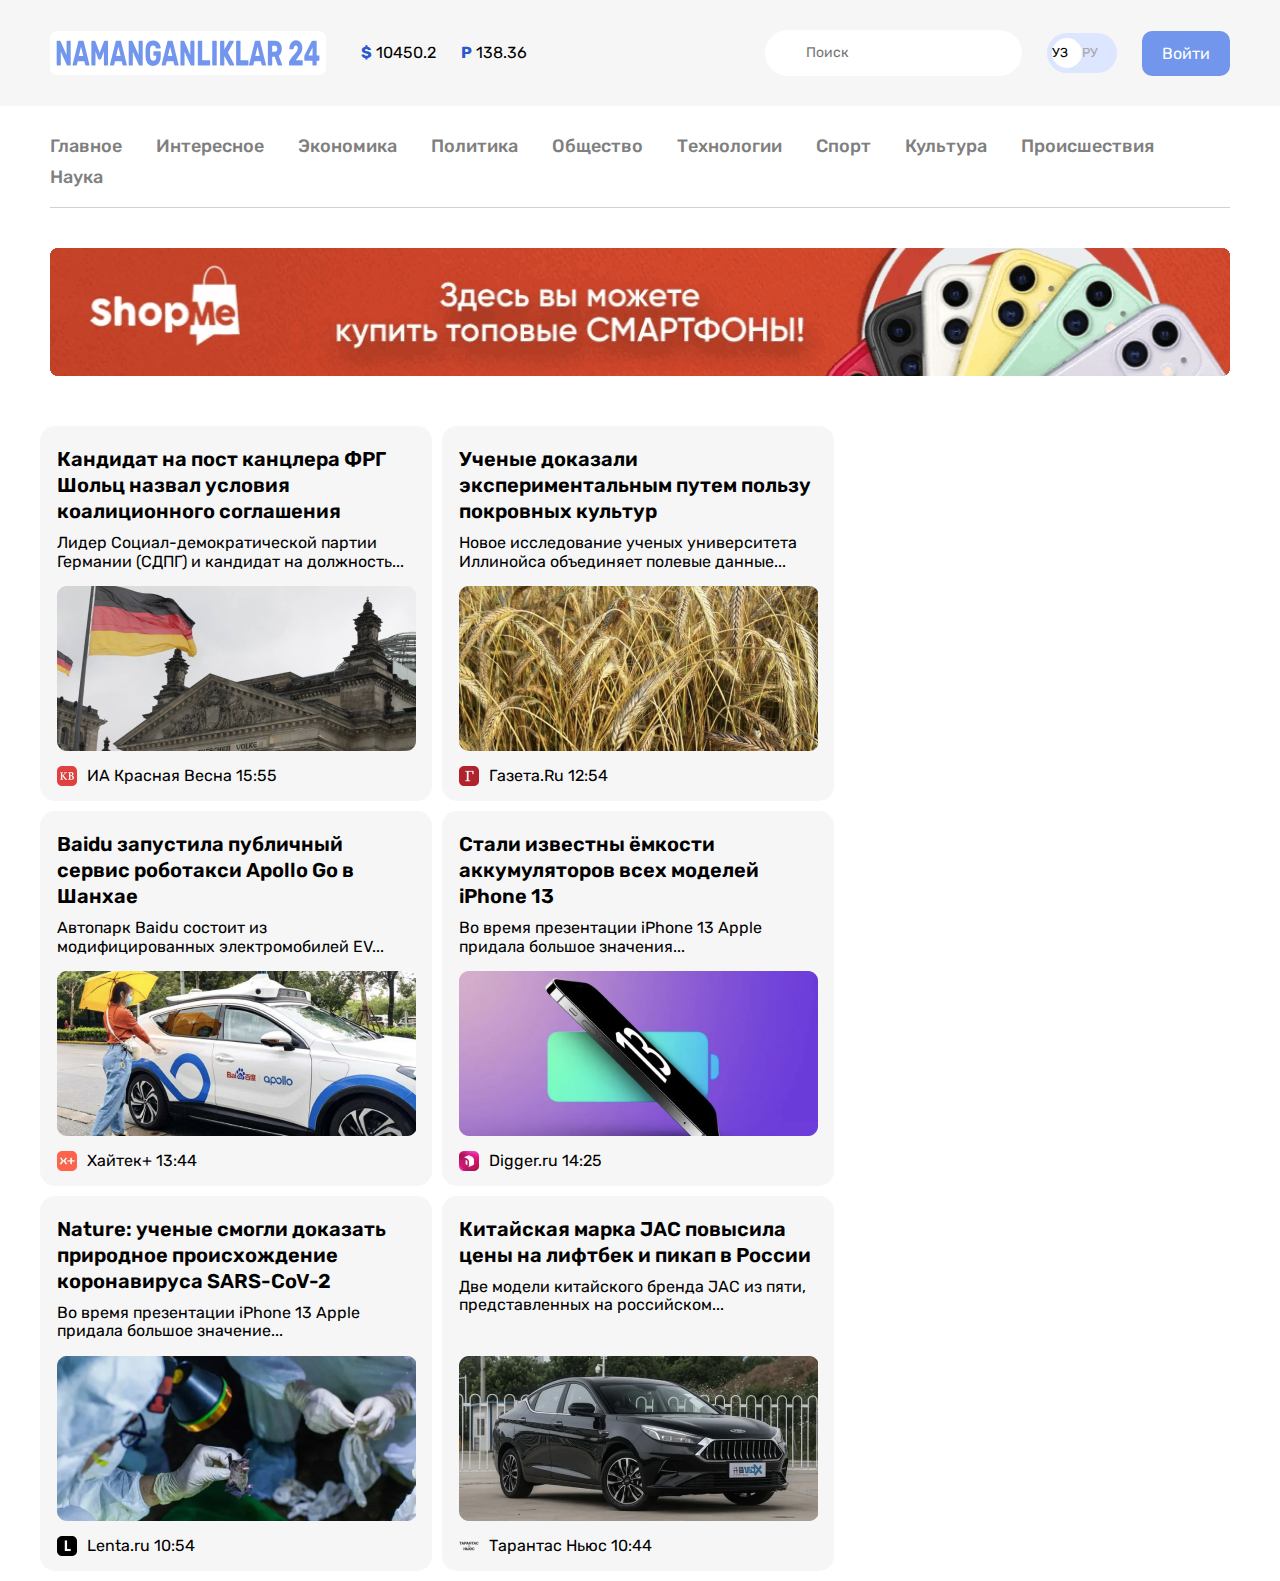
<file: index.html>
<!DOCTYPE html>
<html lang="ru ">
<head>
    <meta charset="UTF-8">
    <meta http-equiv="X-UA-Compatible" content="IE=edge">
    <meta name="viewport" content="width=device-width, initial-scale=1.0">
    <title>NAMANGANLIKLAR 24</title>
    <!-- font avesome -->
    <link rel="stylesheet" href="https://cdnjs.cloudflare.com/ajax/libs/font-awesome/6.0.0-beta2/css/all.min.css" integrity="sha512-YWzhKL2whUzgiheMoBFwW8CKV4qpHQAEuvilg9FAn5VJUDwKZZxkJNuGM4XkWuk94WCrrwslk8yWNGmY1EduTA==" crossorigin="anonymous" referrerpolicy="no-referrer" />
    <!-- CSS -->
    <link rel="stylesheet" href="css/narmalize.css">
    <link rel="stylesheet" href="css/style.css">
</head>
<body>
    <!-- header -->
    <header class="site-header">
        <!-- header top -->
        <div class="site-header-top">
           <div class="site-header_container container">
               <!-- LOGO -->
               <a class="site-logo" href="#">
                   <img class="site-logo-image" src="images/n24-logo.svg" alt="" width="264" height="28">
               </a>
               <!-- CURRENCY -->
               <div class="currency">
                   <ul class="currency-list">
                       <li class="currency-item">
                           <b class="currency-icon">$</b>
                           <span class="currency-value">10450.2</span>
                        </li>
                       <li class="currency-item">
                           <b class="currency-icon">Р</b>
                           <span class="currency-value">138.36</span>
                        </li>
                   </ul>
               </div>
               <!-- GLOBAL SEARCH -->
               <form class="global-search" action="">
                   <input 
                   class="global-search-input" 
                   type="text" 
                   name="Поиск"
                   aria-label="Поиск"
                   placeholder="Поиск"
                   required>
               </form>
               <!-- LANGUAGE -->
               <div class="language-toggle">
                   <a href="" class="language-toggle-link language-toggle-active">
                        УЗ
                   </a>
                   <a href="" class="language-toggle-link">
                       РУ
                   </a>
                </div>
               <!-- MAIN BUTTON -->
               <a href="" class="main-button button-primary">
                   Войти
               </a>
           </div>
        </div>

        <div class="container">
            <!-- NAVBAR -->
            <nav class="site-nav">
                <ul class="sitenav-list">
                    <li class="sitenav-item">
                        <a class="sitenav-link" href="" >Главное</a>
                    </li>
                    <li class="sitenav-item">
                        <a class="sitenav-link" href="" >Интересное</a>
                    </li>
                    <li class="sitenav-item">
                        <a class="sitenav-link" href="" >Экономика</a>
                    </li>
                    <li class="sitenav-item">
                        <a class="sitenav-link" href="" >Политика</a>
                    </li>
                    <li class="sitenav-item">
                        <a class="sitenav-link" href="" >Общество</a>
                    </li>
                    <li class="sitenav-item">
                        <a class="sitenav-link" href="" >Технологии</a>
                    </li>
                    <li class="sitenav-item">
                        <a class="sitenav-link" href="" >Спорт</a>
                    </li>
                    <li class="sitenav-item">
                        <a class="sitenav-link" href="" >Культура</a>
                    </li>
                    <li class="sitenav-item">
                        <a class="sitenav-link" href="" >Происшествия</a>
                    </li>
                    <li class="sitenav-item">
                        <a class="sitenav-link" href="">Наука</a>
                    </li>
                </ul>
            </nav>
            <!-- Banner -->
            <aside class="site-banner">
                <a href="#" class="site-banner-link">
                    <img class="site-banner-image" src="images/n24-optimize 1.png" alt=""  width="1200" height="128">
                </a>
            </aside>
        </div>
    </header>
        <!-- Main -->
        <main class="main">
            <!-- top news -->
            <div class="container">
                <section class="top-news">
                    <!-- news grid -->
                    <div class="news-grid">
                        <article class="news-grid-item article-card">
                            <h3 class="article-card-title">
                                <a class="article-card-link" href="">Кандидат на пост канцлера ФРГ Шольц назвал условия коалиционного соглашения</a>
                            </h3>
                            <p class="article-card-text">Лидер Социал-демократической партии Германии (СДПГ) и кандидат на должность...</p>
                            <img class="article-card-img" src="images/n24-image 1.png" alt="" width="359" height="165">
                            <footer class="article-card-footer">
                                <img class="article-source-img" src="images/n24-image 11.png" alt="" width="20" height="20">
                                <div class="article-card-source-time">
                                    <span class="article-card-source">ИА Красная Весна</span>
                                    <time datetime="">15:55</time>
                                </div>
                            </footer>
                        </article>
                        <article class="news-grid-item article-card">
                            <h3 class="article-card-title">
                                <a class="article-card-link" href="">Ученые доказали экспериментальным путем пользу покровных культур</a>
                            </h3>
                            <p class="article-card-text">Новое исследование ученых университета Иллинойса объединяет полевые данные... </p>
                            <img class="article-card-img" src="images/n24-image2.png" alt="" width="359" height="165">
                            <footer class="article-card-footer">
                                <img class="article-source-img" src="images/n24-image 22.png" alt="" width="20" height="20">
                                <div class="article-card-source-time">
                                    <span class="article-card-source">Газета.Ru </span>
                                    <time datetime="">12:54</time>
                                </div>
                            </footer>
                        </article>
                        <article class="news-grid-item article-card">
                            <h3 class="article-card-title">
                                <a class="article-card-link" href="">Baidu запустила публичный сервис роботакси Apollo Go в Шанхае</a>
                            </h3>
                            <p class="article-card-text">Автопарк Baidu состоит из модифицированных электромобилей EV... </p>
                            <img class="article-card-img" src="images/n24-image 3.png" alt="" width="359" height="165">
                            <footer class="article-card-footer">
                                <img class="article-source-img" src="images/n24-image 33.png" alt="" width="20" height="20">
                                <div class="article-card-source-time">
                                    <span class="article-card-source">Хайтек+ </span>
                                    <time datetime="">13:44</time>
                                </div>
                            </footer>
                        </article>
                        <article class="news-grid-item article-card">
                            <h3 class="article-card-title">
                                <a class="article-card-link" href="">Стали известны ёмкости аккумуляторов всех моделей iPhone 13</a>
                            </h3>
                            <p class="article-card-text">Во время презентации iPhone 13 Apple придала большое значения...</p>
                            <img class="article-card-img" src="images/n24-image.png" alt="" width="359" height="165">
                            <footer class="article-card-footer">
                                <img class="article-source-img" src="images/n24-image 44.png" alt="" width="20" height="20">
                                <div class="article-card-source-time">
                                    <span class="article-card-source">Digger.ru</span>
                                    <time datetime="">14:25</time>
                                </div>
                            </footer>
                        </article>
                        <article class="news-grid-item article-card">
                            <h3 class="article-card-title">
                                <a class="article-card-link" href="">Nature: ученые смогли доказать природное происхождение коронавируса SARS-CoV-2</a>
                            </h3>
                            <p class="article-card-text">Во время презентации iPhone 13 Apple придала большое значение...</p>
                            <img class="article-card-img" src="images/n24-image 5.png" alt="" width="359" height="165">
                            <footer class="article-card-footer">
                                <img class="article-source-img" src="images/n24-image 55.png" alt="" width="20" height="20">
                                <div class="article-card-source-time">
                                    <span class="article-card-source">Lenta.ru </span>
                                    <time datetime="">10:54</time>
                                </div>
                            </footer>
                        </article>
                        <article class="news-grid-item article-card">
                            <h3 class="article-card-title">
                                <a class="article-card-link" href="">Китайская марка JAC повысила цены на лифтбек и пикап в России</a>
                            </h3>
                            <p class="article-card-text">Две модели китайского бренда JAC из пяти, представленных на российском...</p>
                            <img class="article-card-img" src="images/n24-image6.png" alt="" width="359" height="165">
                            <footer class="article-card-footer">
                                <img class="article-source-img" src="images/n24-image 66.png" alt="" width="20" height="20">
                                <div class="article-card-source-time">
                                    <span class="article-card-source">Тарантас Ньюс </span>
                                    <time datetime="">10:44</time>
                                </div>
                            </footer>
                        </article>
                    </div>
                </section>
            </div>
        </main>
  
</body>
</html>
</file>
<file: css/style.css>
@import url("https://fonts.googleapis.com/css2?family=Rubik:wght@100;200;300;400;500;600;800;900&display=swap");
/* Global */
* {
  box-sizing: border-box;
}
*:focus {
  outline: 2px dotted #7296ec;
  outline-offset: 2px;
}
html{
  height: 100%;
}
body {
  display: flex;
  flex-direction: column;
  margin: 0;
  padding: 0;
  font-family: "Rubik", sans-serif;
  font-size: 16px;
  font-weight: 400;
}

/* Container */
.container {
  max-width: 1300px;
  width: 100%;
  margin-left: auto;
  margin-right: auto;
  padding: 0 50px;
}
/* header */
/* .site-header {

} */
.site-header-top {
  background: #f6f6f6;
  padding: 30px 0;
  margin-bottom: 10px;
}
.site-header_container {
  display: flex;
  align-items: center;
}

.site-logo {
  display: flex;
  background: #ffff;
  padding: 8px 6px;
  border-radius: 7px;
  margin-right: 35px;
  transition: 0.5s;
}
.site-logo:hover{
  opacity: 0.8;
}
.site-logo:active{
  opacity: 0.6;
}
/* .site-logo-image {
} */
.currency {
  margin-right: auto;
}
.currency-list {
  display: flex;
  margin: 0;
  padding: 0;
  list-style: none;
}
.currency-item:not(:last-child) {
  margin-right: 25px;
}
.currency-icon {
  color:#2959ce;
}
/* gloal search */
.global-search {
  margin-right: 25px;
}
.global-search-input {
  background: #fff;
  border-radius: 60px;
  border:none;
  padding: 15px 20px 15px 41px;
  font-size: 14px;
}
/* .currency-value {
} */
.language-toggle {
  display: flex;
  background: #dce6ff;
  padding: 5px;
  border-radius: 39px;
  margin-right: 25px;
  font-size: 13px;
}
.language-toggle-link {
 height: 30px;
 width: 30px;
 color:#a6a6a6; 
 text-decoration: none;
 align-items: center;
 line-height: 30px;
}
.language-toggle-active {
  background-color: #fff;
  color:#000;
  border-radius: 50%;
}
.main-button {
  border-radius: 10px;
  color:#fff;
  padding: 13px 20px;
  text-decoration: none;
  line-height: normal;
  transition: 0.5s;
}
.main-button:hover{
  opacity: 0.8;
}
.main-button:active{
  opacity: 0.6;
}
.button-primary {
  background-color: #7296ec;
}
/* Navbar */
.site-nav {
  padding: 15px 0;
  border-bottom: 1px solid #D1D1D1;
  margin-bottom: 40px;
}
.sitenav-list {
  display: flex;
  list-style: none;
  align-items: center;
  flex-wrap: wrap;
  padding: 0;
  margin: 0;
 
}
.sitenav-item:not(:last-child) {
  margin-right: 34px;
}
.sitenav-item{
  margin-top: 5px;
  margin-bottom: 5px;
}
.sitenav-link {
  display: block;
  font-weight: 500;
  font-size: 18px;
  color:#7f7f7f;
  text-decoration: none;
  transition: color 0.5s;
}
.sitenav-link:hover{
  opacity: 0.8;
  color: #2959ce;
}
.sitenav-link:active{
  opacity: 0.6;
}
/* Banner */
/* .site-banner {
} */
.site-banner-link {
  display: flex;
}
.site-banner-image{
  width: 100%;
}
/* main section */
.main{
  flex-grow: 1;
  padding-top: 50px;
}

/* top news section */
.top-news {
}
.news-grid {
  display: flex;
  flex-wrap: wrap;
  margin-left: -10px;
}
.news-grid-item {
  display: flex;
  flex-direction: column;
  width: 392px;
  margin-right: 10px;
  margin-bottom: 10px;
}
.article-card {
  background-color: #f6f6f6;
  border-radius: 15px;
  padding: 20px 17px 15px;
}
.article-card-title {
  margin-top: 0;
  margin-bottom: 10px;
  font-size: 20px;
  line-height: 26px;
}
.article-card-link {
  display: block;
  text-decoration: none;
  color:#000;
  font-weight: 600;
  transition: 0.5s;
}
.article-card-link:hover{
  color: #7296ec;
}
.article-card-link:active{
  opacity: 0.6;
}
.article-card-text {
  margin-top: 0;
  margin-bottom: 15px;
}
.article-card-img {
  width: 359px;
  height: 165px;
  display: block;
  margin-bottom: 15px;
  object-fit: cover;
  margin-top: auto;
}
.article-card-footer {
  display: flex;
  align-items: center;
}
.article-source-img {
  height: 20px;
  width: 20px;
  display: block;
  margin-right: 10px;

}
.article-card-source-time {
}
.article-card-source {
}
</file>
<file: css/narmalize.css>
/*! normalize.css v8.0.1 | MIT License | github.com/necolas/normalize.css */

/* Document
   ========================================================================== */

/**
 * 1. Correct the line height in all browsers.
 * 2. Prevent adjustments of font size after orientation changes in iOS.
 */

 html {
    line-height: 1.15; /* 1 */
    -webkit-text-size-adjust: 100%; /* 2 */
  }
  
  /* Sections
     ========================================================================== */
  
  /**
   * Remove the margin in all browsers.
   */
  
  body {
    margin: 0;
  }
  
  /**
   * Render the `main` element consistently in IE.
   */
  
  main {
    display: block;
  }
  
  /**
   * Correct the font size and margin on `h1` elements within `section` and
   * `article` contexts in Chrome, Firefox, and Safari.
   */
  
  h1 {
    font-size: 2em;
    margin: 0.67em 0;
  }
  
  /* Grouping content
     ========================================================================== */
  
  /**
   * 1. Add the correct box sizing in Firefox.
   * 2. Show the overflow in Edge and IE.
   */
  
  hr {
    box-sizing: content-box; /* 1 */
    height: 0; /* 1 */
    overflow: visible; /* 2 */
  }
  
  /**
   * 1. Correct the inheritance and scaling of font size in all browsers.
   * 2. Correct the odd `em` font sizing in all browsers.
   */
  
  pre {
    font-family: monospace, monospace; /* 1 */
    font-size: 1em; /* 2 */
  }
  
  /* Text-level semantics
     ========================================================================== */
  
  /**
   * Remove the gray background on active links in IE 10.
   */
  
  a {
    background-color: transparent;
  }
  
  /**
   * 1. Remove the bottom border in Chrome 57-
   * 2. Add the correct text decoration in Chrome, Edge, IE, Opera, and Safari.
   */
  
  abbr[title] {
    border-bottom: none; /* 1 */
    text-decoration: underline; /* 2 */
    text-decoration: underline dotted; /* 2 */
  }
  
  /**
   * Add the correct font weight in Chrome, Edge, and Safari.
   */
  
  b,
  strong {
    font-weight: bolder;
  }
  
  /**
   * 1. Correct the inheritance and scaling of font size in all browsers.
   * 2. Correct the odd `em` font sizing in all browsers.
   */
  
  code,
  kbd,
  samp {
    font-family: monospace, monospace; /* 1 */
    font-size: 1em; /* 2 */
  }
  
  /**
   * Add the correct font size in all browsers.
   */
  
  small {
    font-size: 80%;
  }
  
  /**
   * Prevent `sub` and `sup` elements from affecting the line height in
   * all browsers.
   */
  
  sub,
  sup {
    font-size: 75%;
    line-height: 0;
    position: relative;
    vertical-align: baseline;
  }
  
  sub {
    bottom: -0.25em;
  }
  
  sup {
    top: -0.5em;
  }
  
  /* Embedded content
     ========================================================================== */
  
  /**
   * Remove the border on images inside links in IE 10.
   */
  
  img {
    border-style: none;
  }
  
  /* Forms
     ========================================================================== */
  
  /**
   * 1. Change the font styles in all browsers.
   * 2. Remove the margin in Firefox and Safari.
   */
  
  button,
  input,
  optgroup,
  select,
  textarea {
    font-family: inherit; /* 1 */
    font-size: 100%; /* 1 */
    line-height: 1.15; /* 1 */
    margin: 0; /* 2 */
  }
  
  /**
   * Show the overflow in IE.
   * 1. Show the overflow in Edge.
   */
  
  button,
  input { /* 1 */
    overflow: visible;
  }
  
  /**
   * Remove the inheritance of text transform in Edge, Firefox, and IE.
   * 1. Remove the inheritance of text transform in Firefox.
   */
  
  button,
  select { /* 1 */
    text-transform: none;
  }
  
  /**
   * Correct the inability to style clickable types in iOS and Safari.
   */
  
  button,
  [type="button"],
  [type="reset"],
  [type="submit"] {
    -webkit-appearance: button;
  }
  
  /**
   * Remove the inner border and padding in Firefox.
   */
  
  button::-moz-focus-inner,
  [type="button"]::-moz-focus-inner,
  [type="reset"]::-moz-focus-inner,
  [type="submit"]::-moz-focus-inner {
    border-style: none;
    padding: 0;
  }
  
  /**
   * Restore the focus styles unset by the previous rule.
   */
  
  button:-moz-focusring,
  [type="button"]:-moz-focusring,
  [type="reset"]:-moz-focusring,
  [type="submit"]:-moz-focusring {
    outline: 1px dotted ButtonText;
  }
  
  /**
   * Correct the padding in Firefox.
   */
  
  fieldset {
    padding: 0.35em 0.75em 0.625em;
  }
  
  /**
   * 1. Correct the text wrapping in Edge and IE.
   * 2. Correct the color inheritance from `fieldset` elements in IE.
   * 3. Remove the padding so developers are not caught out when they zero out
   *    `fieldset` elements in all browsers.
   */
  
  legend {
    box-sizing: border-box; /* 1 */
    color: inherit; /* 2 */
    display: table; /* 1 */
    max-width: 100%; /* 1 */
    padding: 0; /* 3 */
    white-space: normal; /* 1 */
  }
  
  /**
   * Add the correct vertical alignment in Chrome, Firefox, and Opera.
   */
  
  progress {
    vertical-align: baseline;
  }
  
  /**
   * Remove the default vertical scrollbar in IE 10+.
   */
  
  textarea {
    overflow: auto;
  }
  
  /**
   * 1. Add the correct box sizing in IE 10.
   * 2. Remove the padding in IE 10.
   */
  
  [type="checkbox"],
  [type="radio"] {
    box-sizing: border-box; /* 1 */
    padding: 0; /* 2 */
  }
  
  /**
   * Correct the cursor style of increment and decrement buttons in Chrome.
   */
  
  [type="number"]::-webkit-inner-spin-button,
  [type="number"]::-webkit-outer-spin-button {
    height: auto;
  }
  
  /**
   * 1. Correct the odd appearance in Chrome and Safari.
   * 2. Correct the outline style in Safari.
   */
  
  [type="search"] {
    -webkit-appearance: textfield; /* 1 */
    outline-offset: -2px; /* 2 */
  }
  
  /**
   * Remove the inner padding in Chrome and Safari on macOS.
   */
  
  [type="search"]::-webkit-search-decoration {
    -webkit-appearance: none;
  }
  
  /**
   * 1. Correct the inability to style clickable types in iOS and Safari.
   * 2. Change font properties to `inherit` in Safari.
   */
  
  ::-webkit-file-upload-button {
    -webkit-appearance: button; /* 1 */
    font: inherit; /* 2 */
  }
  
  /* Interactive
     ========================================================================== */
  
  /*
   * Add the correct display in Edge, IE 10+, and Firefox.
   */
  
  details {
    display: block;
  }
  
  /*
   * Add the correct display in all browsers.
   */
  
  summary {
    display: list-item;
  }
  
  /* Misc
     ========================================================================== */
  
  /**
   * Add the correct display in IE 10+.
   */
  
  template {
    display: none;
  }
  
  /**
   * Add the correct display in IE 10.
   */
  
  [hidden] {
    display: none;
  }
</file>
